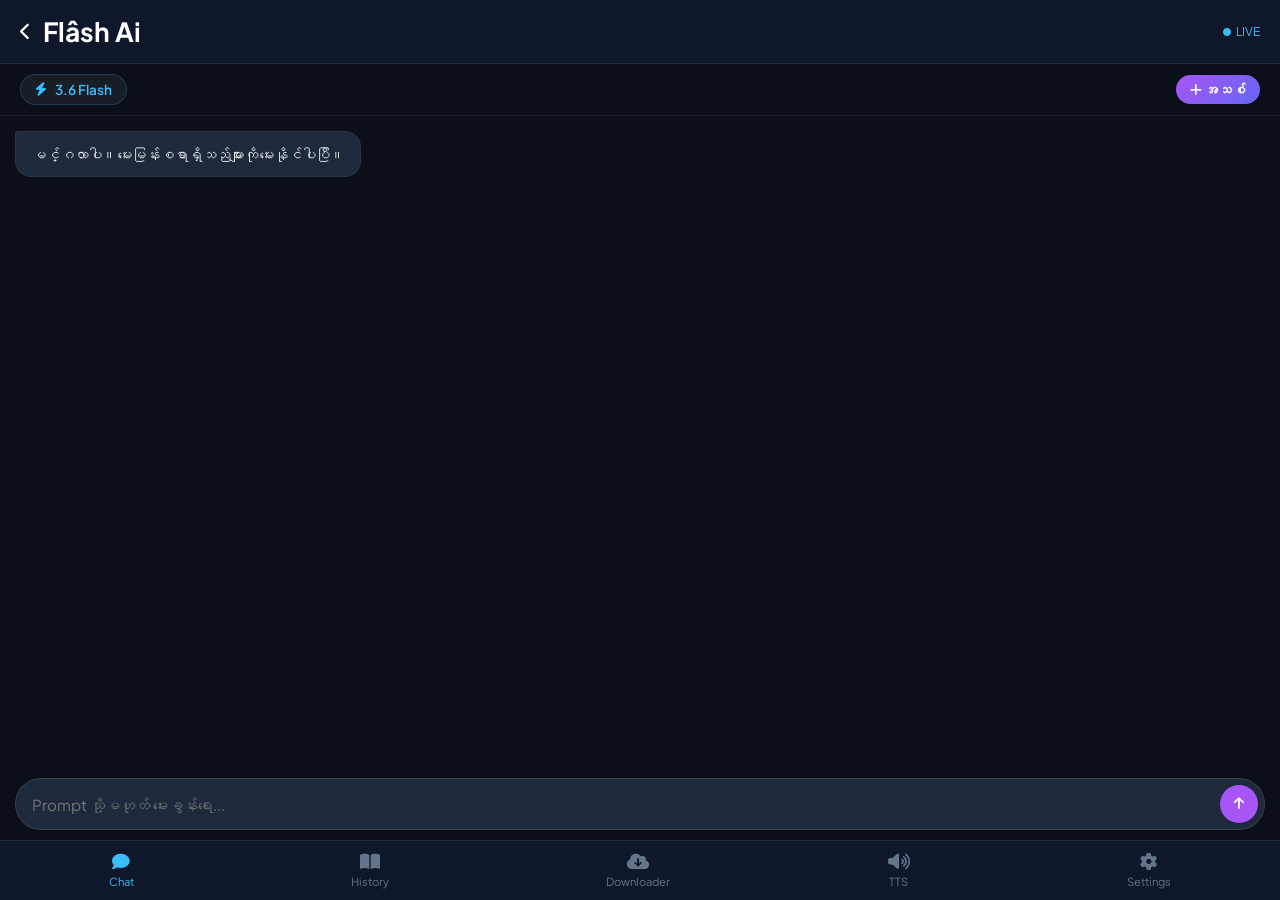
<file: index.html>
<!DOCTYPE html>
<html lang="en">
<head>
    <meta charset="UTF-8">
    <meta name="viewport" content="width=device-width, initial-scale=1.0">
    <title>Flâsh AI Pro</title>
    <link href="https://fonts.googleapis.com/css2?family=Plus+Jakarta+Sans:wght@400;500;600;700;800&display=swap" rel="stylesheet">
    <link rel="stylesheet" href="https://cdnjs.cloudflare.com/ajax/libs/font-awesome/6.4.0/css/all.min.css">
    <link rel="stylesheet" href="style.css">
</head>
<body>
    <!-- Top Header -->
    <header class="app-header">
        <div class="header-left">
            <i class="fa-solid fa-chevron-left" onclick="switchTab('chat')"></i>
            <h2>Flâsh Ai</h2>
        </div>
        <div class="header-right">
            <span class="live-badge"><i class="fa-solid fa-circle"></i> LIVE</span>
        </div>
    </header>

    <!-- Sub Bar (Model Selector) -->
    <div class="sub-bar">
        <div class="model-select-box">
            <i class="fa-solid fa-bolt"></i>
            <span id="currentModelName">3.6 Flash</span>
        </div>
        <button class="btn-new-chat" onclick="clearChat()"><i class="fa-solid fa-plus"></i> အသစ်</button>
    </div>

    <!-- Main Content Area -->
    <main class="app-content">
        <!-- 1. Chat Tab -->
        <div id="tab-chat" class="tab-pane active">
            <div class="chat-box" id="chatBox">
                <div class="message ai-message">
                    <div class="msg-content">မင်္ဂလာပါ။ မေးမြန်းစရာရှိသည်များကို မေးနိုင်ပါပြီ။</div>
                </div>
            </div>
            <div class="chat-input-container">
                <input type="text" id="userInput" placeholder="Prompt သို့မဟုတ် မေးခွန်းရေး..." autocomplete="off">
                <button id="sendBtn" onclick="sendMessage()"><i class="fa-solid fa-arrow-up"></i></button>
            </div>
        </div>

        <!-- 2. History Tab -->
        <div id="tab-history" class="tab-pane">
            <div class="section-header"><h3>Chat History</h3></div>
            <div id="historyList" class="history-list">
                <p class="empty-text">မှတ်တမ်းများ မရှိသေးပါ။</p>
            </div>
        </div>

        <!-- 3. Downloader Tab -->
        <div id="tab-downloader" class="tab-pane">
            <div class="section-header"><h3>Video Downloader</h3></div>
            <div class="downloader-card">
                <p>TikTok, YouTube, FB လင့်ခ်ထည့်ပါ</p>
                <input type="text" id="dlUrl" placeholder="https://...">
                <button class="btn-action" onclick="downloadVideo()"><i class="fa-solid fa-download"></i> Download</button>
                <div id="dlResult" class="dl-result"></div>
            </div>
        </div>

        <!-- 4. TTS Tab -->
        <div id="tab-tts" class="tab-pane">
            <div class="section-header"><h3>Text to Speech (Burmese)</h3></div>
            <div class="tts-card">
                <select id="ttsVoice">
                    <option value="thiha">သီဟ (Male)</option>
                    <option value="nilar">နီလာ (Female)</option>
                </select>
                <textarea id="ttsText" placeholder="အသံထွက်လိုသော မြန်မာစာသားရေးပါ..."></textarea>
                <button class="btn-action" onclick="alert('TTS Generated!')"><i class="fa-solid fa-volume-high"></i> အသံထုတ်မည်</button>
            </div>
        </div>

        <!-- 5. Settings Tab -->
        <div id="tab-settings" class="tab-pane">
            <div class="settings-card">
                <h3><i class="fa-solid fa-gear"></i> Settings (Custom API Key)</h3>
                <p>သင့်ကိုယ်ပိုင် Gemini API Key ကို ထည့်သွင်းနိုင်သည်။</p>
                <label>Gemini API Key:</label>
                <input type="password" id="customApiKey" placeholder="AQ... သို့မဟုတ် AIzaSy...">
                <button class="btn-action" onclick="saveApiKey()"><i class="fa-solid fa-floppy-disk"></i> API Key သိမ်းဆည်းရန်</button>
            </div>
        </div>
    </main>

    <!-- Bottom Navigation Bar -->
    <nav class="bottom-nav">
        <a onclick="switchTab('chat')" class="nav-item active" id="nav-chat"><i class="fa-solid fa-comment"></i><span>Chat</span></a>
        <a onclick="switchTab('history')" class="nav-item" id="nav-history"><i class="fa-solid fa-book-open"></i><span>History</span></a>
        <a onclick="switchTab('downloader')" class="nav-item" id="nav-downloader"><i class="fa-solid fa-cloud-arrow-down"></i><span>Downloader</span></a>
        <a onclick="switchTab('tts')" class="nav-item" id="nav-tts"><i class="fa-solid fa-volume-high"></i><span>TTS</span></a>
        <a onclick="switchTab('settings')" class="nav-item" id="nav-settings"><i class="fa-solid fa-gear"></i><span>Settings</span></a>
    </nav>

    <script>
        function switchTab(tabName) {
            document.querySelectorAll('.tab-pane').forEach(el => el.classList.remove('active'));
            document.querySelectorAll('.bottom-nav a').forEach(el => el.classList.remove('active'));
            
            document.getElementById('tab-' + tabName).classList.add('active');
            document.getElementById('nav-' + tabName).classList.add('active');
        }

        function saveApiKey() {
            const key = document.getElementById('customApiKey').value.trim();
            if(key) {
                localStorage.setItem('user_gemini_key', key);
                alert('API Key သိမ်းဆည်းပြီးပါပြီ!');
            } else {
                alert('ကျေးဇူးပြု၍ Key ထည့်ပါ။');
            }
        }

        async function sendMessage() {
            const input = document.getElementById('userInput');
            const text = input.value.trim();
            if(!text) return;

            const chatBox = document.getElementById('chatBox');
            chatBox.innerHTML += `<div class="message user-message"><div class="msg-content">${text}</div></div>`;
            input.value = '';
            chatBox.scrollTop = chatBox.scrollHeight;

            let apiKey = localStorage.getItem('user_gemini_key') || "AQ.Ab8RN6JZSz6Zwx15uvuAv40K-AoSV60eLffHcur9bnR2k0DlLw";

            const loadingId = 'load_' + Date.now();
            chatBox.innerHTML += `<div class="message ai-message" id="${loadingId}"><div class="msg-content">စဉ်းစားနေသည်...</div></div>`;

            try {
                const res = await fetch(`https://generativelanguage.googleapis.com/v1beta/models/gemini-1.5-flash:generateContent?key=${apiKey}`, {
                    method: 'POST',
                    headers: {'Content-Type': 'application/json'},
                    body: JSON.stringify({ contents: [{ parts: [{ text: text }] }] })
                });
                const data = await res.json();
                document.getElementById(loadingId).remove();

                const reply = data.candidates?.[0]?.content?.parts?.[0]?.text || "အမှားအယွင်း ရှိပါသည်။";
                chatBox.innerHTML += `<div class="message ai-message"><div class="msg-content">${reply}</div></div>`;
                chatBox.scrollTop = chatBox.scrollHeight;
            } catch(e) {
                document.getElementById(loadingId).remove();
                chatBox.innerHTML += `<div class="message ai-message"><div class="msg-content">ချိတ်ဆက်မှု မအောင်မြင်ပါ။</div></div>`;
            }
        }

        function clearChat() {
            document.getElementById('chatBox').innerHTML = `<div class="message ai-message"><div class="msg-content">စကားဝိုင်းအသစ် စတင်ပါပြီ။</div></div>`;
        }

        function downloadVideo() {
            const url = document.getElementById('dlUrl').value;
            if(!url) return alert('လင့်ခ်ထည့်ပါ');
            document.getElementById('dlResult').innerHTML = '<p style="color:#f59e0b; margin-top:10px;">ဒေါင်းလုဒ်လုပ်ရန် အဆင်သင့်ဖြစ်ပါပြီ။</p><a href="#" class="btn-action" onclick="alert(\'Downloaded!\')">Save MP4</a>';
        }
    </script>
</body>
</html>
</file>
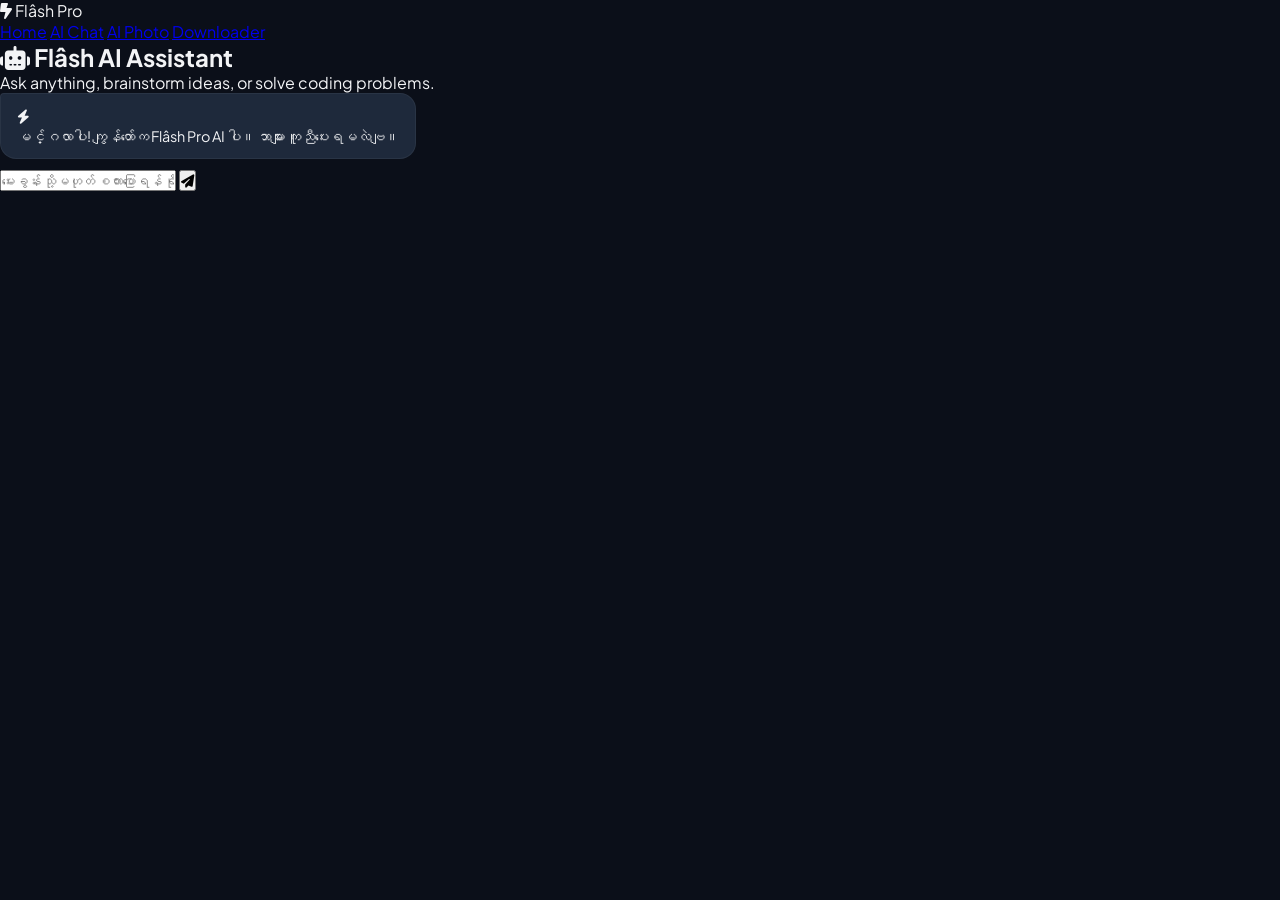
<file: ai-chat.html>
<!DOCTYPE html>
<html lang="en">
<head>
    <meta charset="UTF-8">
    <meta name="viewport" content="width=device-width, initial-scale=1.0">
    <title>AI Chat - Flâsh Pro</title>
    <link href="https://fonts.googleapis.com/css2?family=Plus+Jakarta+Sans:wght@400;500;600;700;800&display=swap" rel="stylesheet">
    <link rel="stylesheet" href="https://cdnjs.cloudflare.com/ajax/libs/font-awesome/6.4.0/css/all.min.css">
    <link rel="stylesheet" href="style.css">
</head>
<body>
    <header class="navbar">
        <div class="logo" onclick="location.href='index.html'" style="cursor: pointer;">
            <i class="fa-solid fa-bolt-lightning"></i> Flâsh Pro
        </div>
        <nav class="nav-links">
            <a href="index.html">Home</a>
            <a href="ai-chat.html" class="active">AI Chat</a>
            <a href="ai-photo.html">AI Photo</a>
            <a href="downloader.html">Downloader</a>
        </nav>
    </header>

    <main class="chat-container">
        <div class="chat-header">
            <h2><i class="fa-solid fa-robot"></i> Flâsh AI Assistant</h2>
            <p>Ask anything, brainstorm ideas, or solve coding problems.</p>
        </div>
        
        <div class="chat-box" id="chatBox">
            <div class="message ai-message">
                <div class="msg-icon"><i class="fa-solid fa-bolt"></i></div>
                <div class="msg-content">မင်္ဂလာပါ! ကျွန်တော်က Flâsh Pro AI ပါ။ ဘာများ ကူညီပေးရမလဲဗျ။</div>
            </div>
        </div>

        <div class="chat-input-area">
            <input type="text" id="userInput" placeholder="မေးခွန်း သို့မဟုတ် စကားပြောရန် ရိုက်ထည့်ပါ..." autocomplete="off">
            <button id="sendBtn"><i class="fa-solid fa-paper-plane"></i></button>
        </div>
    </main>

    <script>
        const chatBox = document.getElementById('chatBox');
        const userInput = document.getElementById('userInput');
        const sendBtn = document.getElementById('sendBtn');

        function appendMessage(sender, text) {
            const msgDiv = document.createElement('div');
            msgDiv.className = `message ${sender === 'user' ? 'user-message' : 'ai-message'}`;
            
            const iconDiv = document.createElement('div');
            iconDiv.className = 'msg-icon';
            iconDiv.innerHTML = sender === 'user' ? '<i class="fa-solid fa-user"></i>' : '<i class="fa-solid fa-bolt"></i>';
            
            const contentDiv = document.createElement('div');
            contentDiv.className = 'msg-content';
            contentDiv.textContent = text;
            
            if(sender === 'user') {
                msgDiv.appendChild(contentDiv);
                msgDiv.appendChild(iconDiv);
            } else {
                msgDiv.appendChild(iconDiv);
                msgDiv.appendChild(contentDiv);
            }
            
            chatBox.appendChild(msgDiv);
            chatBox.scrollTop = chatBox.scrollHeight;
        }

        async function handleSendMessage() {
            const text = userInput.value.trim();
            if(!text) return;
            
            appendMessage('user', text);
            userInput.value = '';
            
            const loadingId = 'loading_' + Date.now();
            const loadingDiv = document.createElement('div');
            loadingDiv.className = 'message ai-message';
            loadingDiv.id = loadingId;
            loadingDiv.innerHTML = '<div class="msg-icon"><i class="fa-solid fa-bolt"></i></div><div class="msg-content"><i class="fa-solid fa-spinner fa-spin"></i> စဉ်းစားနေပါသည်...</div>';
            chatBox.appendChild(loadingDiv);
            chatBox.scrollTop = chatBox.scrollHeight;

            try {
                // ခင်ဗျားရဲ့ API Key အမှန်ကို ဒီနေရာမှာ ထည့်သွင်းထားပါတယ်
                const apiKey = "AQ.Ab8RN6JZSz6Zwx15uvuAv40K-AoSV60eLffHcur9bnR2k0DlLw";
                
                const response = await fetch(`https://generativelanguage.googleapis.com/v1beta/models/gemini-1.5-flash:generateContent?key=${apiKey}`, {
                    method: 'POST',
                    headers: { 'Content-Type': 'application/json' },
                    body: JSON.stringify({
                        contents: [{ parts: [{ text: text }] }]
                    })
                });

                const data = await response.json();
                document.getElementById(loadingId).remove();

                const aiReply = data.candidates?.[0]?.content?.parts?.[0]?.text || "တောင်းပန်ပါတယ်၊ အဖြေထုတ်လို့ မရပါ။ (Quota သို့မဟုတ် Key ပုံစံ စစ်ဆေးပါ)";
                appendMessage('ai', aiReply);

            } catch (err) {
                document.getElementById(loadingId).remove();
                appendMessage('ai', 'ချိတ်ဆက်မှု အမှားအယွင်း ရှိနေပါသည်။');
            }
        }

        sendBtn.addEventListener('click', handleSendMessage);
        userInput.addEventListener('keypress', (e) => {
            if(e.key === 'Enter') handleSendMessage();
        });
    </script>
</body>
</html>
</file>
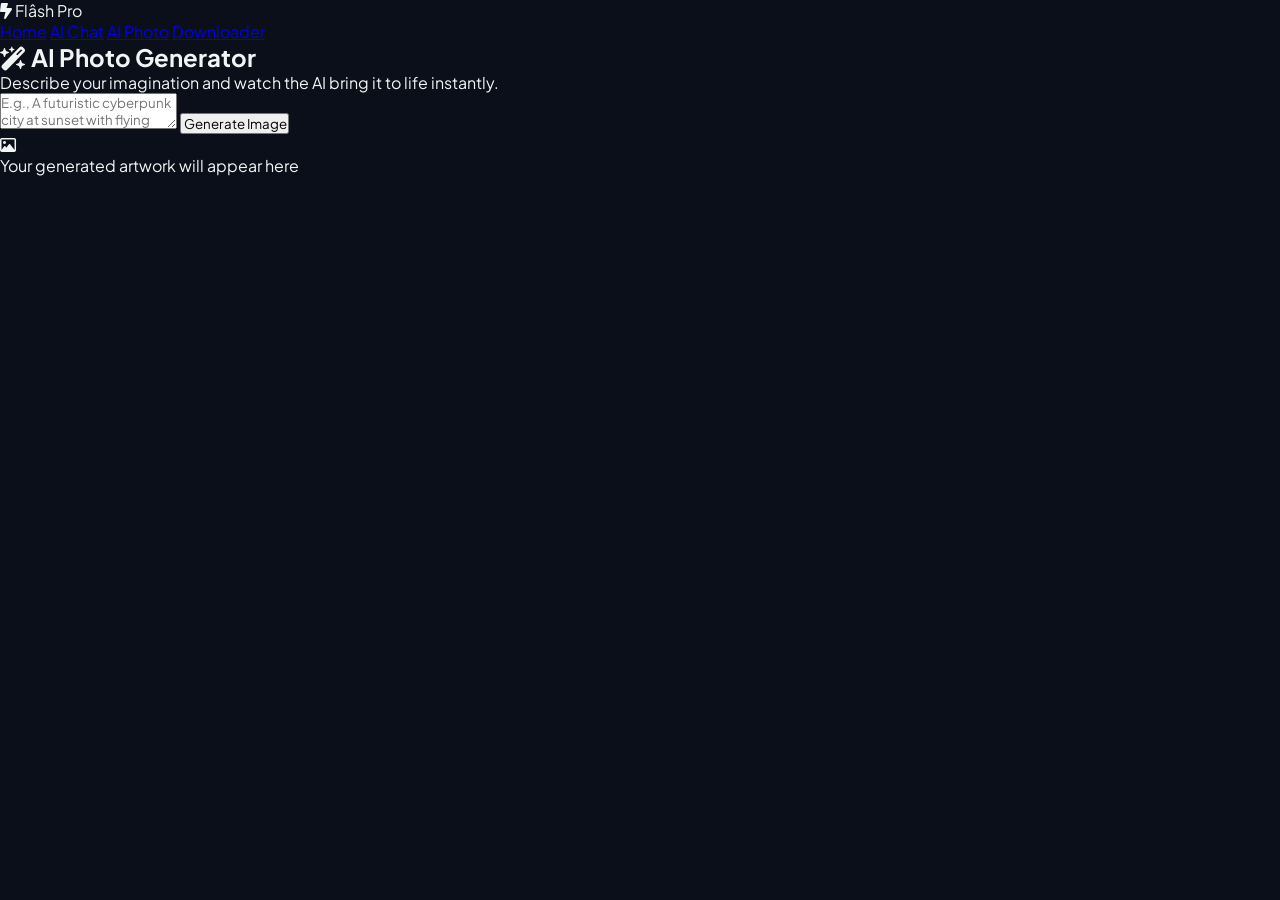
<file: ai-photo.html>
<!DOCTYPE html>
<html lang="en">
<head>
    <meta charset="UTF-8">
    <meta name="viewport" content="width=device-width, initial-scale=1.0">
    <title>AI Photo Generator - Flâsh Pro</title>
    <link href="https://fonts.googleapis.com/css2?family=Plus+Jakarta+Sans:wght@400;500;600;700;800&display=swap" rel="stylesheet">
    <link rel="stylesheet" href="https://cdnjs.cloudflare.com/ajax/libs/font-awesome/6.4.0/css/all.min.css">
    <link rel="stylesheet" href="style.css">
</head>
<body>
    <header class="navbar">
        <div class="logo" onclick="location.href='index.html'" style="cursor: pointer;">
            <i class="fa-solid fa-bolt-lightning"></i> Flâsh Pro
        </div>
        <nav class="nav-links">
            <a href="index.html">Home</a>
            <a href="ai-chat.html">AI Chat</a>
            <a href="ai-photo.html" class="active">AI Photo</a>
            <a href="downloader.html">Downloader</a>
        </nav>
    </header>

    <main class="tool-container">
        <div class="tool-header">
            <h2><i class="fa-solid fa-wand-magic-sparkles"></i> AI Photo Generator</h2>
            <p>Describe your imagination and watch the AI bring it to life instantly.</p>
        </div>

        <div class="generator-panel">
            <div class="prompt-box">
                <textarea id="imagePrompt" placeholder="E.g., A futuristic cyberpunk city at sunset with flying cars and neon lights, highly detailed..."></textarea>
                <button id="generateBtn"><i class="fa-solid fa-sparkles"></i> Generate Image</button>
            </div>

            <div class="result-display" id="resultDisplay">
                <div class="placeholder-art">
                    <i class="fa-regular fa-image"></i>
                    <p>Your generated artwork will appear here</p>
                </div>
            </div>
        </div>
    </main>

    <script>
        const generateBtn = document.getElementById('generateBtn');
        const imagePrompt = document.getElementById('imagePrompt');
        const resultDisplay = document.getElementById('resultDisplay');

        generateBtn.addEventListener('click', () => {
            const promptText = imagePrompt.value.trim();
            if(!promptText) {
                alert('Please enter a description for your image!');
                return;
            }

            resultDisplay.innerHTML = '<div class="spinner-box"><i class="fa-solid fa-spinner fa-spin fa-3x"></i><p>Generating artwork...</p></div>';

            setTimeout(() => {
                // Demo placeholder image based on Unsplash (Replace with DALL-E or Stable Diffusion API output)
                resultDisplay.innerHTML = `
                    <div class="image-output-card">
                        <img src="https://images.unsplash.com/photo-1618005182384-a83a8bd57fbe?q=80&w=1000&auto=format&fit=crop" alt="Generated AI Art">
                        <div class="image-actions">
                            <button class="btn-secondary" onclick="alert('Image downloaded!')"><i class="fa-solid fa-download"></i> Download HD</button>
                        </div>
                    </div>
                `;
            }, 2000);
        });
    </script>
</body>
</html>
</file>
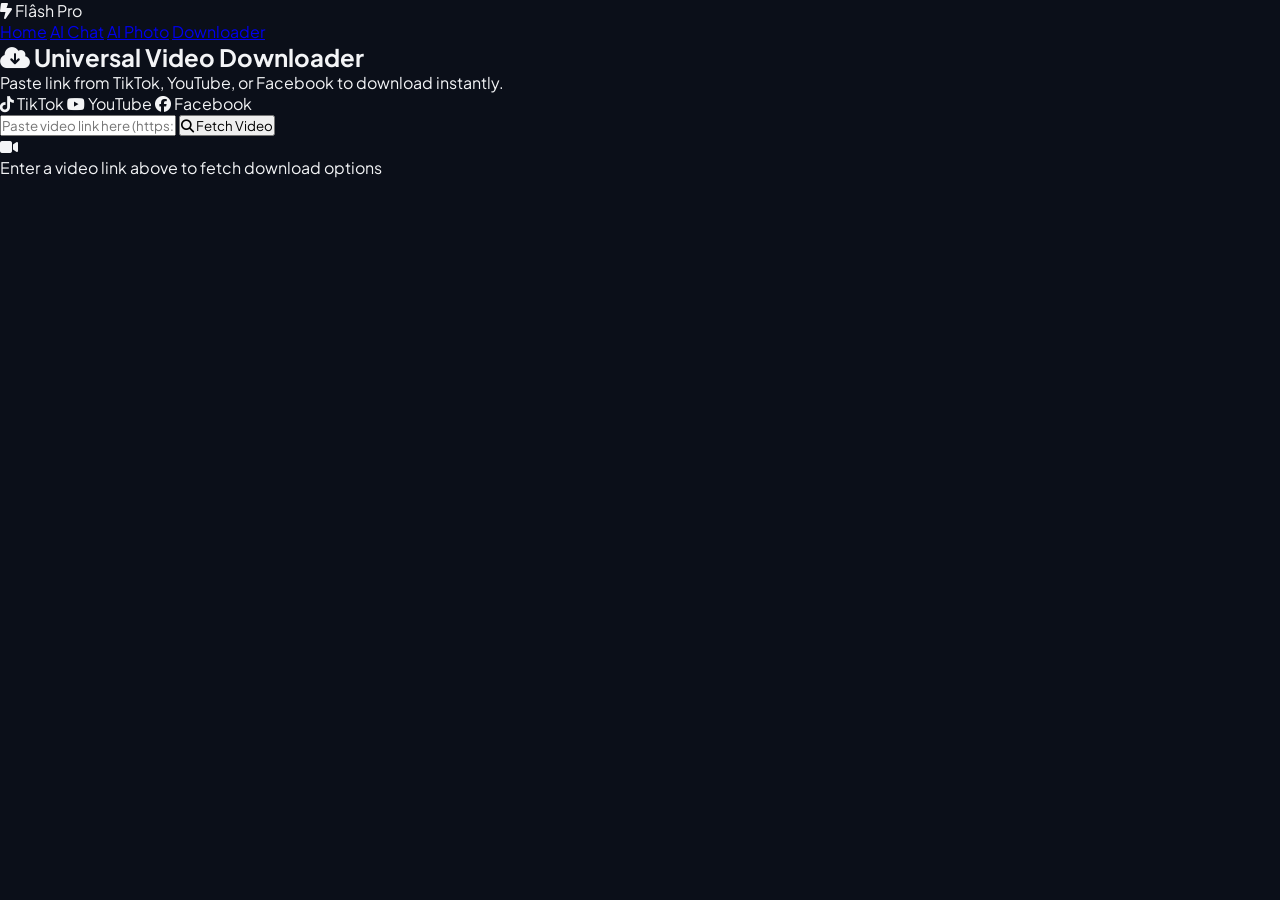
<file: downloader.html>
<!DOCTYPE html>
<html lang="en">
<head>
    <meta charset="UTF-8">
    <meta name="viewport" content="width=device-width, initial-scale=1.0">
    <title>Universal Video Downloader - Flâsh Pro</title>
    <link href="https://fonts.googleapis.com/css2?family=Plus+Jakarta+Sans:wght@400;500;600;700;800&display=swap" rel="stylesheet">
    <link rel="stylesheet" href="https://cdnjs.cloudflare.com/ajax/libs/font-awesome/6.4.0/css/all.min.css">
    <link rel="stylesheet" href="style.css">
</head>
<body>
    <header class="navbar">
        <div class="logo" onclick="location.href='index.html'" style="cursor: pointer;">
            <i class="fa-solid fa-bolt-lightning"></i> Flâsh Pro
        </div>
        <nav class="nav-links">
            <a href="index.html">Home</a>
            <a href="ai-chat.html">AI Chat</a>
            <a href="ai-photo.html">AI Photo</a>
            <a href="downloader.html" class="active">Downloader</a>
        </nav>
    </header>

    <main class="tool-container">
        <div class="tool-header">
            <h2><i class="fa-solid fa-cloud-arrow-down"></i> Universal Video Downloader</h2>
            <p>Paste link from TikTok, YouTube, or Facebook to download instantly.</p>
        </div>

        <div class="downloader-panel">
            <div class="platform-badges">
                <span class="badge tiktok"><i class="fa-brands fa-tiktok"></i> TikTok</span>
                <span class="badge youtube"><i class="fa-brands fa-youtube"></i> YouTube</span>
                <span class="badge facebook"><i class="fa-brands fa-facebook"></i> Facebook</span>
            </div>

            <div class="input-group">
                <input type="text" id="videoUrl" placeholder="Paste video link here (https://...)">
                <button id="fetchBtn"><i class="fa-solid fa-magnifying-glass"></i> Fetch Video</button>
            </div>

            <div class="download-result" id="downloadResult">
                <div class="placeholder-art">
                    <i class="fa-solid fa-video"></i>
                    <p>Enter a video link above to fetch download options</p>
                </div>
            </div>
        </div>
    </main>

    <script>
        const fetchBtn = document.getElementById('fetchBtn');
        const videoUrl = document.getElementById('videoUrl');
        const downloadResult = document.getElementById('downloadResult');

        fetchBtn.addEventListener('click', async () => {
            const url = videoUrl.value.trim();
            if(!url) {
                alert('Please enter a valid video URL!');
                return;
            }

            downloadResult.innerHTML = '<div class="spinner-box"><i class="fa-solid fa-spinner fa-spin fa-3x"></i><p>Fetching video details from server...</p></div>';

            try {
                // Call Vercel Serverless Function
                const response = await fetch(`/api/download?url=${encodeURIComponent(url)}`);
                const data = await response.json();

                setTimeout(() => {
                    downloadResult.innerHTML = `
                        <div class="video-info-card">
                            <div class="video-thumb"><i class="fa-solid fa-circle-play fa-3x"></i></div>
                            <div class="video-details">
                                <h3>${data.title || 'Fetched Video Item'}</h3>
                                <p>Platform: <b>${data.platform || 'Supported Platform'}</b></p>
                                <a href="${data.downloadUrl || '#'}" class="btn-primary" target="_blank"><i class="fa-solid fa-download"></i> Download HD MP4</a>
                            </div>
                        </div>
                    `;
                }, 1000);
            } catch (err) {
                // Fallback demo result if backend is not yet fully configured with API keys
                setTimeout(() => {
                    downloadResult.innerHTML = `
                        <div class="video-info-card">
                            <div class="video-thumb" style="background: linear-gradient(135deg, #6366f1, #a855f7); display:flex; align-items:center; justify-content:center; color:white; border-radius:12px; height:120px;">
                                <i class="fa-solid fa-video fa-3x"></i>
                            </div>
                            <div class="video-details">
                                <h3>Sample Video Stream</h3>
                                <p>Ready for lightning fast download.</p>
                                <a href="#" class="btn-primary" onclick="alert('Download simulated successfully!')"><i class="fa-solid fa-download"></i> Download MP4 (HD)</a>
                            </div>
                        </div>
                    `;
                }, 1000);
            }
        });
    </script>
</body>
</html>
</file>
<file: style.css>
* { margin:0; padding:0; box-sizing:border-box; font-family:'Plus Jakarta Sans',sans-serif; }
body { background-color: #0b0f19; color: #f3f4f6; height: 100vh; display: flex; flex-direction: column; overflow: hidden; }

.app-header { display: flex; justify-content: space-between; align-items: center; padding: 15px 20px; background: #0f172a; border-bottom: 1px solid rgba(255,255,255,0.08); }
.header-left { display: flex; align-items: center; gap: 12px; font-size: 1.1rem; font-weight: 700; color: #fff; }
.live-badge { font-size: 0.75rem; color: #38bdf8; display: flex; align-items: center; gap: 5px; }
.live-badge i { font-size: 0.5rem; animation: pulse 1.5px infinite; }

.sub-bar { display: flex; justify-content: space-between; align-items: center; padding: 10px 20px; background: #0b0f19; border-bottom: 1px solid rgba(255,255,255,0.05); }
.model-select-box { background: rgba(255,255,255,0.06); padding: 6px 14px; border-radius: 20px; font-size: 0.85rem; font-weight: 600; color: #38bdf8; display: flex; align-items: center; gap: 8px; border: 1px solid rgba(56,189,248,0.2); }
.btn-new-chat { background: linear-gradient(135deg, #a855f7, #6366f1); color: white; border: none; padding: 6px 14px; border-radius: 20px; font-size: 0.85rem; font-weight: 600; cursor: pointer; }

.app-content { flex: 1; overflow-y: auto; padding: 15px; position: relative; padding-bottom: 70px; }
.tab-pane { display: none; height: 100%; flex-direction: column; }
.tab-pane.active { display: flex; }

.chat-box { flex: 1; overflow-y: auto; display: flex; flex-direction: column; gap: 15px; padding-bottom: 10px; }
.message { max-width: 85%; padding: 12px 16px; border-radius: 16px; font-size: 0.9rem; line-height: 1.4; word-break: break-word; }
.ai-message { background: #1e293b; align-self: flex-start; border-top-left-radius: 4px; border: 1px solid rgba(255,255,255,0.05); }
.user-message { background: linear-gradient(135deg, #6366f1, #3b82f6); color: white; align-self: flex-end; border-top-right-radius: 4px; }

.chat-input-container { display: flex; align-items: center; background: #1e293b; border-radius: 30px; padding: 6px 6px 6px 16px; border: 1px solid rgba(255,255,255,0.1); margin-top: 10px; }
.chat-input-container input { flex: 1; background: transparent; border: none; outline: none; color: white; font-size: 0.95rem; }
.chat-input-container button { width: 38px; height: 38px; border-radius: 50%; background: #a855f7; color: white; border: none; display: flex; align-items: center; justify-content: center; cursor: pointer; }

.settings-card, .downloader-card, .tts-card { background: #1e293b; padding: 20px; border-radius: 16px; border: 1px solid rgba(255,255,255,0.08); display: flex; flex-direction: column; gap: 12px; }
.settings-card h3, .section-header h3 { font-size: 1.1rem; margin-bottom: 5px; color: #fff; }
.settings-card p, .downloader-card p { font-size: 0.85rem; color: #94a3b8; }
.settings-card input, .downloader-card input, .tts-card textarea, .tts-card select { width: 100%; padding: 12px; background: #0f172a; border: 1px solid rgba(255,255,255,0.1); border-radius: 10px; color: white; outline: none; font-size: 0.9rem; margin-top: 5px; }
.tts-card textarea { height: 100px; resize: none; }
.btn-action { background: linear-gradient(135deg, #3b82f6, #6366f1); color: white; border: none; padding: 12px; border-radius: 10px; font-weight: 700; cursor: pointer; margin-top: 5px; }

.bottom-nav { position: fixed; bottom: 0; left: 0; width: 100%; height: 60px; background: #0f172a; border-top: 1px solid rgba(255,255,255,0.08); display: flex; justify-content: space-around; align-items: center; z-index: 1000; }
.nav-item { display: flex; flex-direction: column; align-items: center; color: #64748b; text-decoration: none; font-size: 0.7rem; gap: 3px; cursor: pointer; transition: color 0.3s; }
.nav-item i { font-size: 1.1rem; }
.nav-item.active { color: #38bdf8; }
</file>
